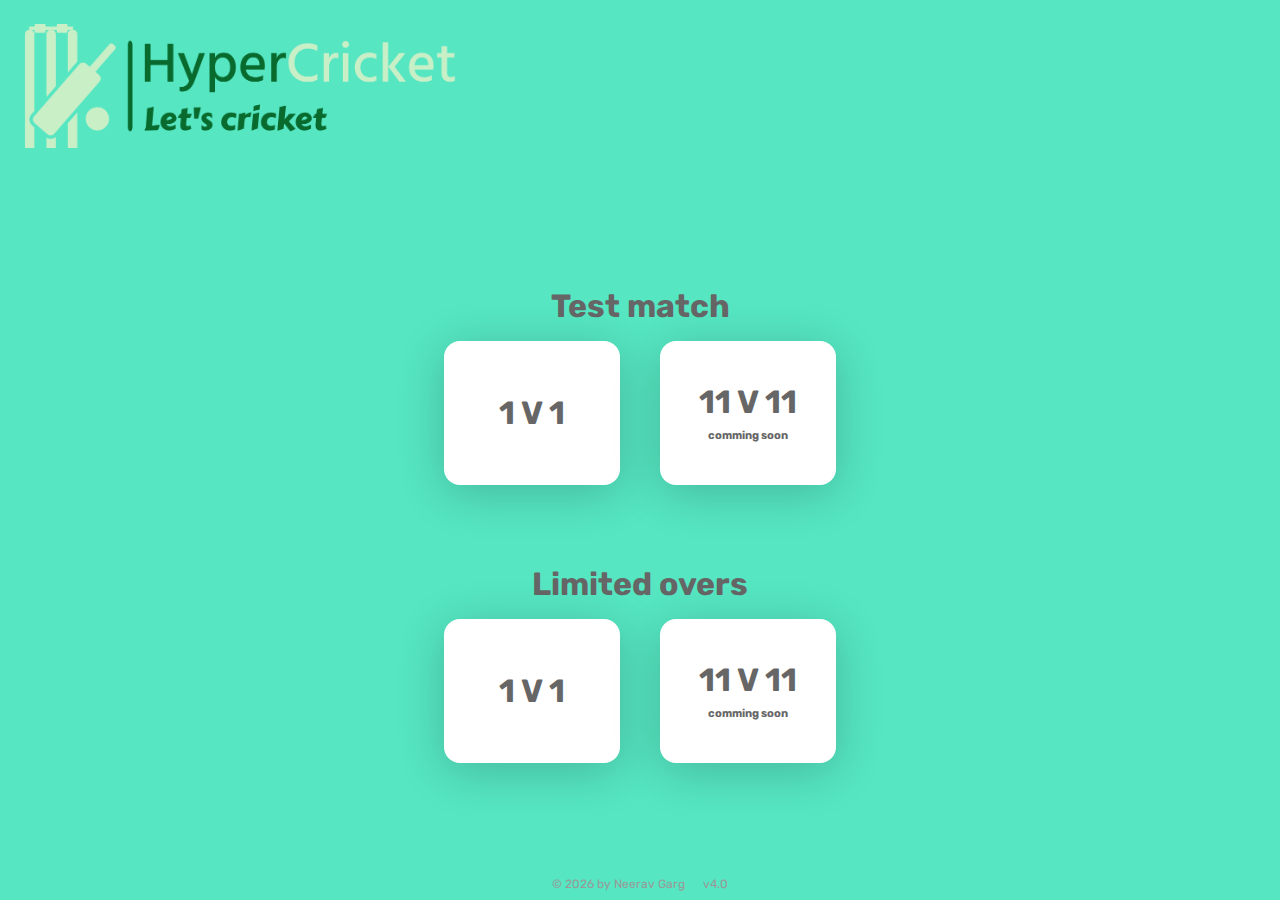
<file: index.html>
<!DOCTYPE html>
<html lang="en">
  <head>
    <meta charset="UTF-8" />
    <meta http-equiv="X-UA-Compatible" content="IE=edge" />
    <meta name="viewport" content="width=device-width, initial-scale=1.0" />
    <title>Cricket calculator</title>
    <link rel="stylesheet" href="queries/queries.css" />
    <link rel="preconnect" href="https://fonts.googleapis.com" />
    <link rel="preconnect" href="https://fonts.gstatic.com" crossorigin />
    <link
      rel="stylesheet"
      href="https://fonts.googleapis.com/css2?family=Rubik:wght@300;400;500;600&display=swap"
    />


    <link rel="shortcut icon" href="img/favicon.png" type="image/x-icon" />
    <link
      rel="stylesheet"
      href="css/index.css
    "
    />
  </head>
  <body>
    <div class="logo-div">
      <img
        src="img/logo-no-background.png"
        alt="Cricket calculator"
        class="logo"
      />
    </div>
    <div class="options">
      <div class="test-match">
        <div class="text-header">
          <h1>Test match</h1>
        </div>
        <div class="match-options">
          <a href="1v1test.html" class="ovot">1 V 1</a>
          <a href="#" class="ovot"
            >11 V 11<span class="comming-soon">comming soon</span></a
          >
        </div>
      </div>
      <div class="test-match">
        <div class="text-header">
          <h1>Limited overs</h1>
        </div>
        <div class="match-options">
          <a href="1v1limited.html" class="ovot">1 V 1</a>
          <a href="#" class="ovot"
            >11 V 11<span class="comming-soon">comming soon</span></a
          >
        </div>
      </div>
    </div>
    <p class="copyright-version">
      <span>&copy; </span><span class="year">2022</span> by Neerav Garg<span
        class="white"
        >---</span
      ><span>v</span><span class="verison">3.0</span>
    </p>
    <script>
      const currentYear = new Date().getFullYear();
     


 document.querySelector(".year").textContent = currentYear;
      let version = "4.0";



      document.querySelector(".verison").textContent = version;
    </script>
  </body>
</html>
</file>
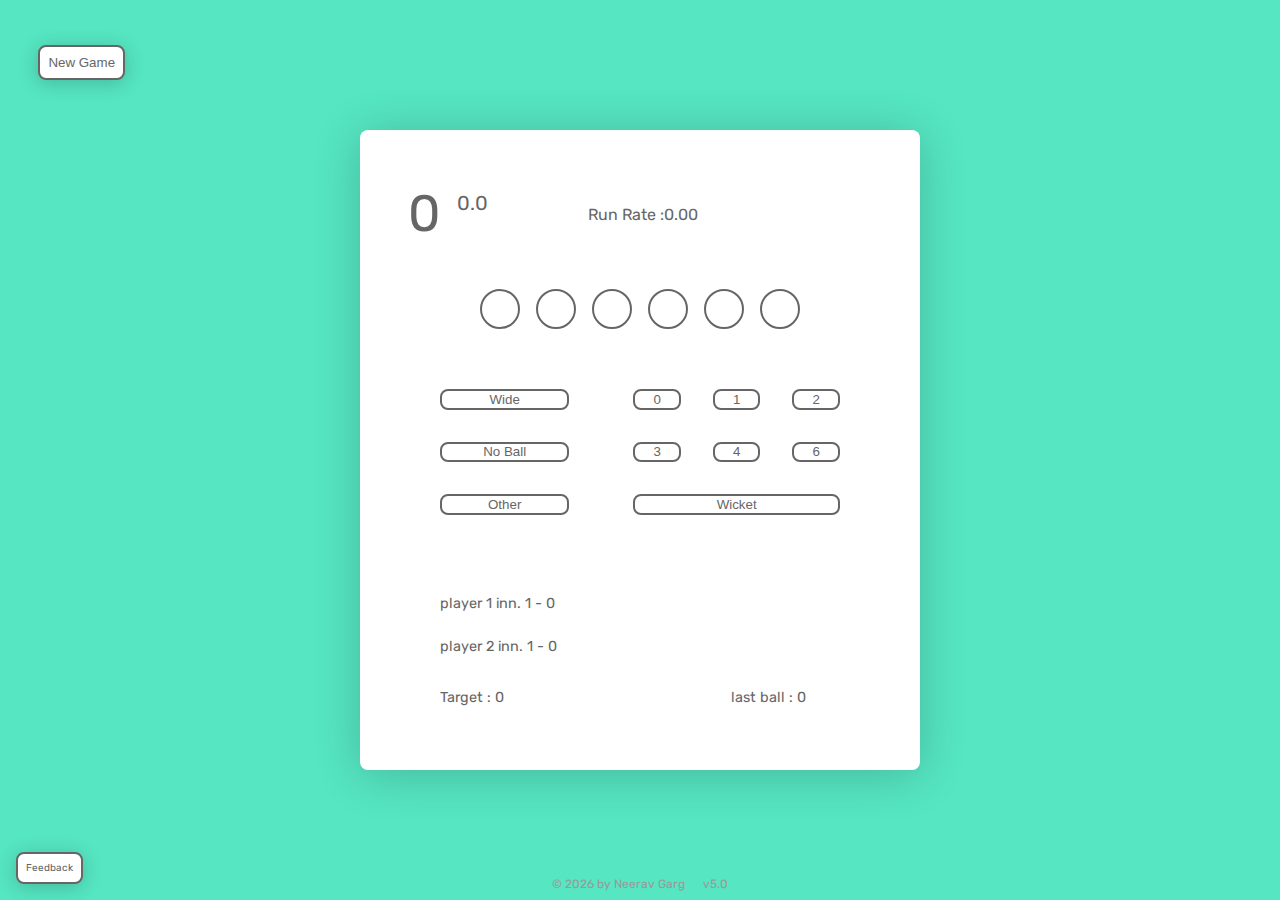
<file: 1v1limited.html>
<!DOCTYPE html>
<html lang="en">
  <head>
    <meta charset="UTF-8" />
    <meta http-equiv="X-UA-Compatible" content="IE=edge" />
    <meta name="viewport" content="width=device-width, initial-scale=1.0" />
    <title>Cricket calculator</title>
    <link rel="stylesheet" href="css/1v1limited.css" />
    <link rel="stylesheet" href="queries/queries.css" />
    <link rel="preconnect" href="https://fonts.googleapis.com" />
    <link rel="preconnect" href="https://fonts.gstatic.com" crossorigin />
    <link
      rel="stylesheet"
      href="https://fonts.googleapis.com/css2?family=Rubik:wght@300;400;500;600&display=swap"
    />
    <link rel="shortcut icon" href="img/favicon.png" type="image/x-icon" />
  </head>
  <body>
    <div class="container">
      <div class="main-container">
        <button class="new btn">New Game</button>
        <a href="feed.html" class="Feed btn">Feedback</a>
        <div class="name-of-player"><p class="player-name">Player 1</p></div>
        <div class="score">
          <div class="scr">
            <p class="main-score">
              <span class="score-number">10</span>
            </p>
          </div>
          <div class="ovr">
            <span class="overs"
              ><span class="over">1</span>.<span class="balls">0</span></span
            >
          </div>
          <div class="runrate">
            <span class="rate">Run Rate : </span
            ><span class="run_rate">0.00</span>
          </div>
        </div>
        <div class="player">
          <div class="head">
            <div class="name"><p></p></div>
            <div class="info">
              <p class="bat-0">0</p>
              <p class="bat-1">1</p>
              <p class="bat-2">2</p>
              <p class="bat-4">4</p>
              <p class="bat-6">6</p>
            </div>
          </div>
          <div class="bat">
            <div class="name"><p>In this match</p></div>
            <div class="info">
              <p class="bat0">0</p>
              <p class="bat1">0</p>
              <p class="bat2">0</p>
              <p class="bat4">0</p>
              <p class="bat6">0</p>
            </div>
          </div>
        </div>
        <div class="time-line">
          <ul class="time_line">
            <li class="ball-1"></li>
            <li class="ball-2"></li>
            <li class="ball-3"></li>
            <li class="ball-4"></li>
            <li class="ball-5"></li>
            <li class="ball-6"></li>
          </ul>
          <!-- <div class="ball"><p class="ball-1"></p></div>
          <div class="ball"><p class="ball-2"></p></div>
          <div class="ball"><p class="ball-3"></p></div>
          <div class="ball"><p class="ball-4"></p></div>
          <div class="ball"><p class="ball-5"></p></div>
          <div class="ball"><p class="ball-6"></p></div> -->
        </div>
        <div class="btns">
          <div class="other-btn">
            <button class="btn btn--wide">Wide</button>
            <button class="btn btn--nb">No Ball</button>
            <button class="btn btn--other">Other</button>
            <script></script>
          </div>
          <div class="main-btn">
            <button class="btn btn--0">0</button>
            <button class="btn btn--1">1</button>
            <button class="btn btn--2">2</button>
            <button class="btn btn--3">3</button>
            <button class="btn btn--4">4</button>
            <button class="btn btn--6">6</button>
            <button class="btn btn--wicket">Wicket</button>
          </div>
        </div>
        <div class="other">
          <div class="inn">
            <p class="player0inn0">
              player 1 inn. 1 - <span class="p0i0">0</span>
            </p>
            <p class="player0inn0">
              player 2 inn. 1 - <span class="p1i0">0</span>
            </p>
          </div>
          <div class="lead">
            <p class="leadtext">
              <span class="leadplayer"></span><span class="leadtextwon"></span
              ><span class="leadruns"></span><span class="some-words"></span>
            </p>
          </div>
          <div class="target_cont">
            <p class="target_sent">
              <span>Target : </span><span class="target">0</span>
            </p>
          </div>
          <div class="the">
            <p class="thetext">
              <span>last ball : </span><span class="last_ball">0</span>
            </p>
          </div>
        </div>
      </div>
    </div>
    <p class="copyright-version">
      <span>&copy; </span><span class="year">2022</span> by Neerav Garg<span
        class="white"
        >---</span
      ><span>v</span><span class="verison">3.0</span>
    </p>
    <script src="script/code.js"></script>
  </body>
</html>
</file>
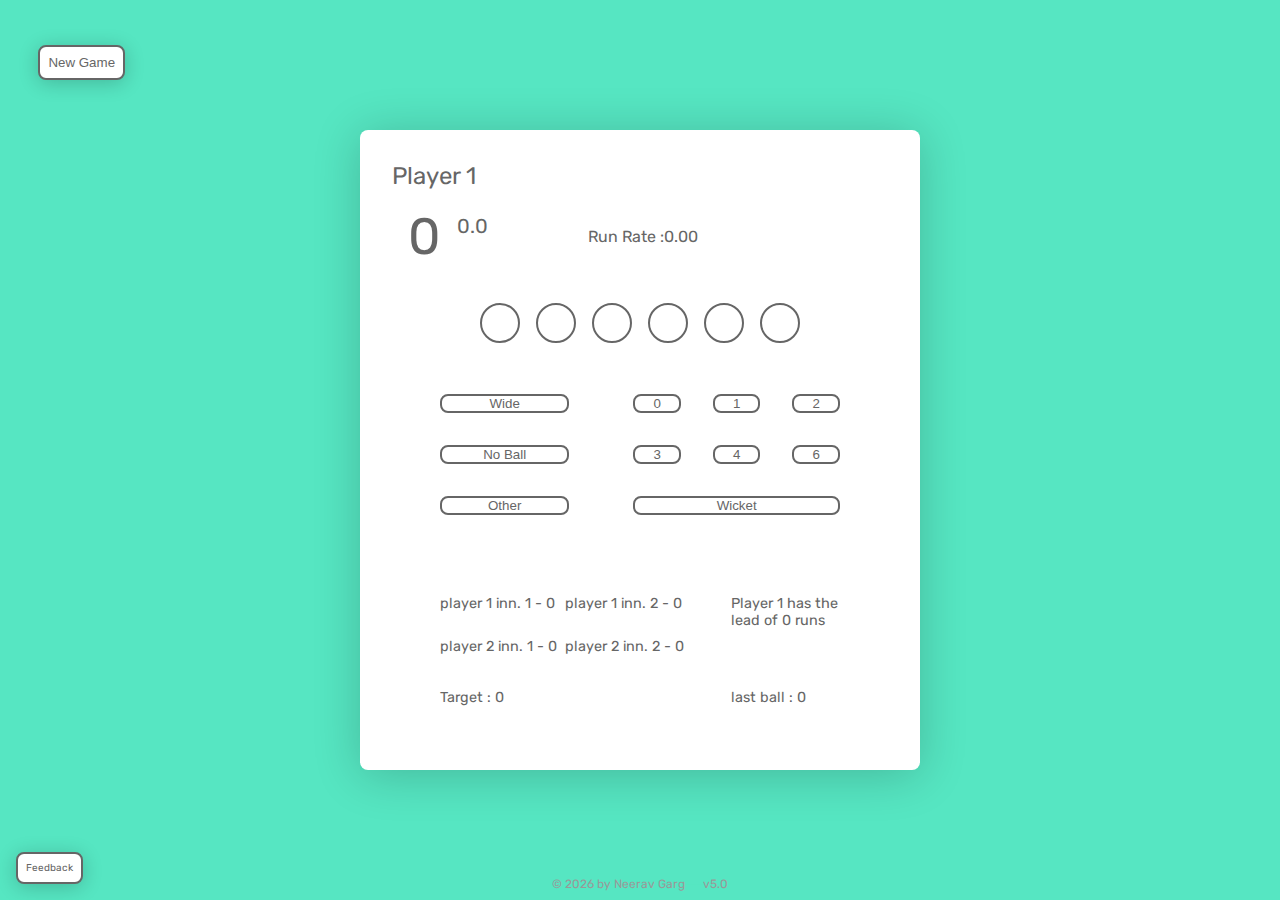
<file: 1v1test.html>
<!DOCTYPE html>
<html lang="en">
  <head>
    <meta charset="UTF-8" />
    <meta http-equiv="X-UA-Compatible" content="IE=edge" />
    <meta name="viewport" content="width=device-width, initial-scale=1.0" />
    <title>Cricket calculator</title>
    <link rel="stylesheet" href="css/1v1test.css" />
    <link rel="stylesheet" href="queries/queries.css" />
    <link rel="preconnect" href="https://fonts.googleapis.com" />
    <link rel="preconnect" href="https://fonts.gstatic.com" crossorigin />
    <link
      rel="stylesheet"
      href="https://fonts.googleapis.com/css2?family=Rubik:wght@300;400;500;600&display=swap"
    />
    <link rel="shortcut icon" href="img/favicon.png" type="image/x-icon" />
  </head>
  <body>
    <div class="container">
      <div class="main-container">
        <button class="new btn">New Game</button>
        <a href="feed.html" class="Feed btn">Feedback</a>
        <div class="name-of-player"><p class="player-name">Player 1</p></div>
        <div class="score">
          <div class="scr">
            <p class="main-score">
              <span class="score-number">10</span>
            </p>
          </div>
          <div class="ovr">
            <span class="overs"
              ><span class="over">1</span>.<span class="balls">0</span></span
            >
          </div>
          <div class="runrate">
            <span class="rate">Run Rate : </span
            ><span class="run_rate">0.00</span>
          </div>
        </div>
        <div class="player">
          <div class="head">
            <div class="name"><p></p></div>
            <div class="info">
              <p class="bat-0">0</p>
              <p class="bat-1">1</p>
              <p class="bat-2">2</p>
              <p class="bat-4">4</p>
              <p class="bat-6">6</p>
            </div>
          </div>
          <div class="bat">
            <div class="name"><p>In this match</p></div>
            <div class="info">
              <p class="bat0">0</p>
              <p class="bat1">0</p>
              <p class="bat2">0</p>
              <p class="bat4">0</p>
              <p class="bat6">0</p>
            </div>
          </div>
        </div>
        <div class="time-line">
          <ul class="time_line">
            <li class="ball-1"></li>
            <li class="ball-2"></li>
            <li class="ball-3"></li>
            <li class="ball-4"></li>
            <li class="ball-5"></li>
            <li class="ball-6"></li>
          </ul>
          <!-- <div class="ball"><p class="ball-1"></p></div>
          <div class="ball"><p class="ball-2"></p></div>
          <div class="ball"><p class="ball-3"></p></div>
          <div class="ball"><p class="ball-4"></p></div>
          <div class="ball"><p class="ball-5"></p></div>
          <div class="ball"><p class="ball-6"></p></div> -->
        </div>
        <div class="btns">
          <div class="other-btn">
            <button class="btn btn--wide">Wide</button>
            <button class="btn btn--nb">No Ball</button>
            <button class="btn btn--other">Other</button>
            <script></script>
          </div>
          <div class="main-btn">
            <button class="btn btn--0">0</button>
            <button class="btn btn--1">1</button>
            <button class="btn btn--2">2</button>
            <button class="btn btn--3">3</button>
            <button class="btn btn--4">4</button>
            <button class="btn btn--6">6</button>
            <button class="btn btn--wicket">Wicket</button>
          </div>
        </div>
        <div class="other">
          <div class="inn">
            <p class="player0inn0">
              player 1 inn. 1 - <span class="p0i0">0</span>
            </p>
            <p class="player0inn0">
              player 1 inn. 2 - <span class="p0i1">0</span>
            </p>
            <p class="player0inn0">
              player 2 inn. 1 - <span class="p1i0">0</span>
            </p>
            <p class="player0inn0">
              player 2 inn. 2 - <span class="p1i1">0</span>
            </p>
          </div>
          <div class="lead">
            <p class="leadtext">
              <span class="leadplayer">Player 1</span
              ><span class="leadtextwon"> has the lead of </span
              ><span class="leadruns">0</span
              ><span class="some-words"> runs</span>
            </p>
          </div>
          <div class="target_cont">
            <p class="target_sent">
              <span>Target : </span><span class="target">0</span>
            </p>
          </div>
          <div class="the">
            <p class="thetext">
              <span>last ball : </span><span class="last_ball">0</span>
            </p>
          </div>
        </div>
      </div>
    </div>
    <p class="copyright-version">
      <span>&copy; </span><span class="year">2022</span> by Neerav Garg<span
        class="white"
        >---</span
      ><span>v</span><span class="verison">3.0</span>
    </p>
    <script src="script/script.js"></script>
  </body>
</html>
</file>
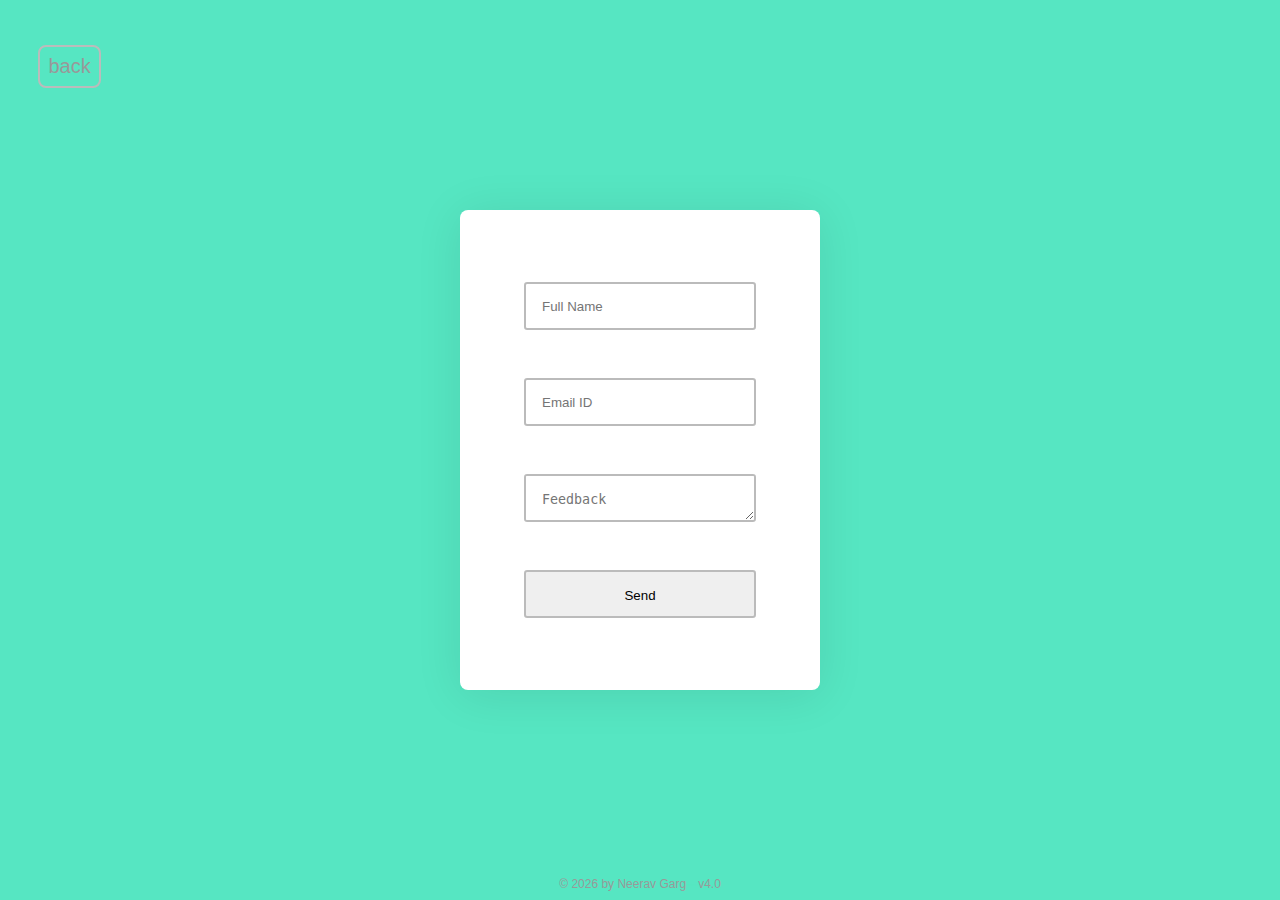
<file: feed.html>
<!DOCTYPE html>
<html lang="en">
  <head>
    <meta charset="UTF-8" />
    <meta http-equiv="X-UA-Compatible" content="IE=edge" />
    <meta name="viewport" content="width=device-width, initial-scale=1.0" />
    <title>Feedback</title>
    <link rel="stylesheet" href="css/1v1test.css" />
    <link rel="shortcut icon" href="img/favicon.png" type="image/x-icon" />
  </head>
  <body class="body">
    <a href="1v1test.html" class="feedback" id="feed">back</a>
    <form class="form" name="feedback" netlify>
      <input type="text" class="in" name="name" placeholder="Full Name" />
      <input type="email" class="in" name="email" placeholder="Email ID" />
      <textarea
        type="text"
        class="in"
        name="feedback"
        placeholder="Feedback"
      ></textarea>
      <button class="in" id="in">Send</button>
    </form>
    <p class="copyright-version">
      <span>&copy; </span><span class="year">2022</span> by Neerav Garg<span
        class="white"
        >---</span
      ><span>v</span><span class="verison">3.0</span>
    </p>
    <script>
      const currentYear = new Date().getFullYear();
      document.querySelector(".year").textContent = currentYear;
      let version = "4.0";
      document.querySelector(".verison").textContent = version;
    </script>
  </body>
</html>
</file>
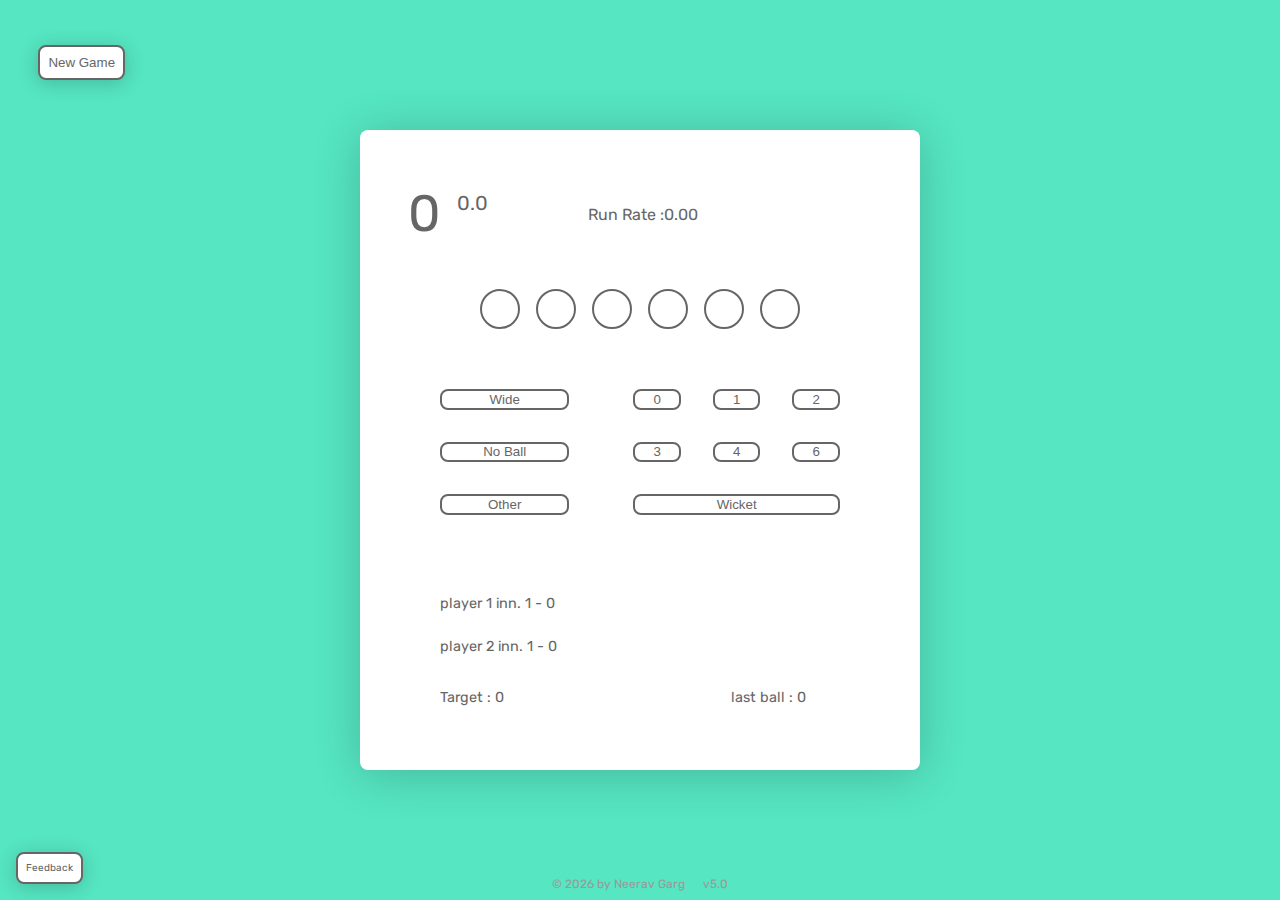
<file: html/1v1limited.html>
<!DOCTYPE html>
<html lang="en">
  <head>
    <meta charset="UTF-8" />
    <meta http-equiv="X-UA-Compatible" content="IE=edge" />
    <meta name="viewport" content="width=device-width, initial-scale=1.0" />
    <title>Cricket calculator</title>
    <link rel="stylesheet" href="/scss/1v1limited.css" />
    <link rel="stylesheet" href="/queries/queries.css" />
    <link rel="preconnect" href="https://fonts.googleapis.com" />
    <link rel="preconnect" href="https://fonts.gstatic.com" crossorigin />
    <link
      rel="stylesheet"
      href="https://fonts.googleapis.com/css2?family=Rubik:wght@300;400;500;600&display=swap"
    />
    <link rel="shortcut icon" href="/img/favicon.png" type="image/x-icon" />
  </head>
  <body>
    <div class="container">
      <div class="main-container">
        <button class="new btn">New Game</button>
        <a href="/html/feed.html" class="Feed btn">Feedback</a>
        <div class="name-of-player"><p class="player-name">Player 1</p></div>
        <div class="score">
          <div class="scr">
            <p class="main-score">
              <span class="score-number">10</span>
            </p>
          </div>
          <div class="ovr">
            <span class="overs"
              ><span class="over">1</span>.<span class="balls">0</span></span
            >
          </div>
          <div class="runrate">
            <span class="rate">Run Rate : </span
            ><span class="run_rate">0.00</span>
          </div>
        </div>
        <div class="player">
          <div class="head">
            <div class="name"><p></p></div>
            <div class="info">
              <p class="bat-0">0</p>
              <p class="bat-1">1</p>
              <p class="bat-2">2</p>
              <p class="bat-4">4</p>
              <p class="bat-6">6</p>
            </div>
          </div>
          <div class="bat">
            <div class="name"><p>In this match</p></div>
            <div class="info">
              <p class="bat0">0</p>
              <p class="bat1">0</p>
              <p class="bat2">0</p>
              <p class="bat4">0</p>
              <p class="bat6">0</p>
            </div>
          </div>
        </div>
        <div class="time-line">
          <ul class="time_line">
            <li class="ball-1"></li>
            <li class="ball-2"></li>
            <li class="ball-3"></li>
            <li class="ball-4"></li>
            <li class="ball-5"></li>
            <li class="ball-6"></li>
          </ul>
          <!-- <div class="ball"><p class="ball-1"></p></div>
          <div class="ball"><p class="ball-2"></p></div>
          <div class="ball"><p class="ball-3"></p></div>
          <div class="ball"><p class="ball-4"></p></div>
          <div class="ball"><p class="ball-5"></p></div>
          <div class="ball"><p class="ball-6"></p></div> -->
        </div>
        <div class="btns">
          <div class="other-btn">
            <button class="btn btn--wide">Wide</button>
            <button class="btn btn--nb">No Ball</button>
            <button class="btn btn--other">Other</button>
            <script></script>
          </div>
          <div class="main-btn">
            <button class="btn btn--0">0</button>
            <button class="btn btn--1">1</button>
            <button class="btn btn--2">2</button>
            <button class="btn btn--3">3</button>
            <button class="btn btn--4">4</button>
            <button class="btn btn--6">6</button>
            <button class="btn btn--wicket">Wicket</button>
          </div>
        </div>
        <div class="other">
          <div class="inn">
            <p class="player0inn0">
              player 1 inn. 1 - <span class="p0i0">0</span>
            </p>
            <p class="player0inn0">
              player 2 inn. 1 - <span class="p1i0">0</span>
            </p>
          </div>
          <div class="lead">
            <p class="leadtext">
              <span class="leadplayer"></span><span class="leadtextwon"></span
              ><span class="leadruns"></span><span class="some-words"></span>
            </p>
          </div>
          <div class="target_cont">
            <p class="target_sent">
              <span>Target : </span><span class="target">0</span>
            </p>
          </div>
          <div class="the">
            <p class="thetext">
              <span>last ball : </span><span class="last_ball">0</span>
            </p>
          </div>
        </div>
      </div>
    </div>
    <p class="copyright-version">
      <span>&copy; </span><span class="year">2022</span> by Neerav Garg<span
        class="white"
        >---</span
      ><span>v</span><span class="verison">3.0</span>
    </p>
    <script src="/js/code.js"></script>
  </body>
</html>
</file>
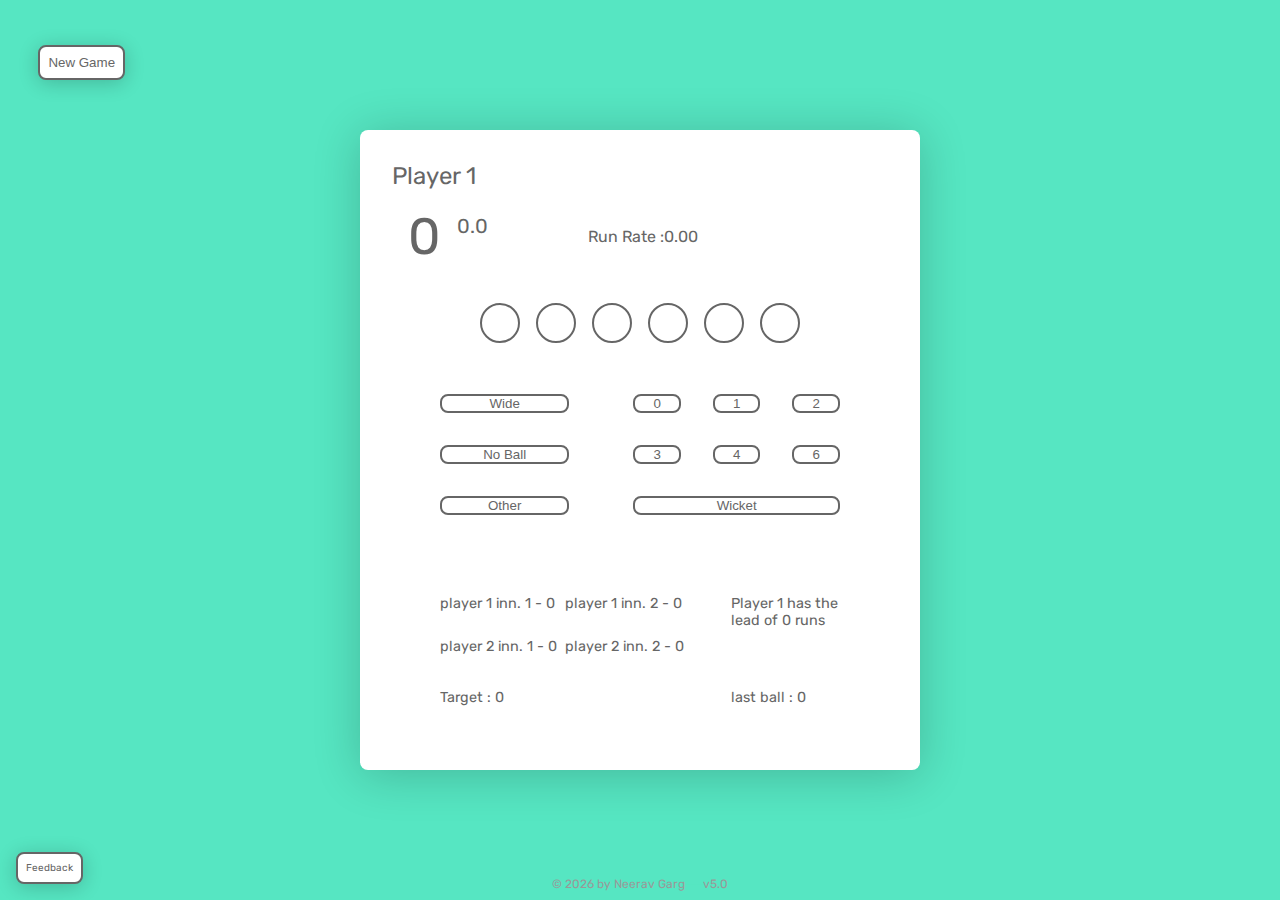
<file: html/1v1test.html>
<!DOCTYPE html>
<html lang="en">
  <head>
    <meta charset="UTF-8" />
    <meta http-equiv="X-UA-Compatible" content="IE=edge" />
    <meta name="viewport" content="width=device-width, initial-scale=1.0" />
    <title>Cricket calculator</title>
    <link rel="stylesheet" href="/css/1v1test.css" />
    <link rel="stylesheet" href="/queries/queries.css" />
    <link rel="preconnect" href="https://fonts.googleapis.com" />
    <link rel="preconnect" href="https://fonts.gstatic.com" crossorigin />
    <link
      rel="stylesheet"
      href="https://fonts.googleapis.com/css2?family=Rubik:wght@300;400;500;600&display=swap"
    />
    <link rel="shortcut icon" href="/img/favicon.png" type="image/x-icon" />
  </head>
  <body>
    <div class="container">
      <div class="main-container">
        <button class="new btn">New Game</button>
        <a href="/html/feed.html" class="Feed btn">Feedback</a>
        <div class="name-of-player"><p class="player-name">Player 1</p></div>
        <div class="score">
          <div class="scr">
            <p class="main-score">
              <span class="score-number">10</span>
            </p>
          </div>
          <div class="ovr">
            <span class="overs"
              ><span class="over">1</span>.<span class="balls">0</span></span
            >
          </div>
          <div class="runrate">
            <span class="rate">Run Rate : </span
            ><span class="run_rate">0.00</span>
          </div>
        </div>
        <div class="player">
          <div class="head">
            <div class="name"><p></p></div>
            <div class="info">
              <p class="bat-0">0</p>
              <p class="bat-1">1</p>
              <p class="bat-2">2</p>
              <p class="bat-4">4</p>
              <p class="bat-6">6</p>
            </div>
          </div>
          <div class="bat">
            <div class="name"><p>In this match</p></div>
            <div class="info">
              <p class="bat0">0</p>
              <p class="bat1">0</p>
              <p class="bat2">0</p>
              <p class="bat4">0</p>
              <p class="bat6">0</p>
            </div>
          </div>
        </div>
        <div class="time-line">
          <ul class="time_line">
            <li class="ball-1"></li>
            <li class="ball-2"></li>
            <li class="ball-3"></li>
            <li class="ball-4"></li>
            <li class="ball-5"></li>
            <li class="ball-6"></li>
          </ul>
          <!-- <div class="ball"><p class="ball-1"></p></div>
          <div class="ball"><p class="ball-2"></p></div>
          <div class="ball"><p class="ball-3"></p></div>
          <div class="ball"><p class="ball-4"></p></div>
          <div class="ball"><p class="ball-5"></p></div>
          <div class="ball"><p class="ball-6"></p></div> -->
        </div>
        <div class="btns">
          <div class="other-btn">
            <button class="btn btn--wide">Wide</button>
            <button class="btn btn--nb">No Ball</button>
            <button class="btn btn--other">Other</button>
            <script></script>
          </div>
          <div class="main-btn">
            <button class="btn btn--0">0</button>
            <button class="btn btn--1">1</button>
            <button class="btn btn--2">2</button>
            <button class="btn btn--3">3</button>
            <button class="btn btn--4">4</button>
            <button class="btn btn--6">6</button>
            <button class="btn btn--wicket">Wicket</button>
          </div>
        </div>
        <div class="other">
          <div class="inn">
            <p class="player0inn0">
              player 1 inn. 1 - <span class="p0i0">0</span>
            </p>
            <p class="player0inn0">
              player 1 inn. 2 - <span class="p0i1">0</span>
            </p>
            <p class="player0inn0">
              player 2 inn. 1 - <span class="p1i0">0</span>
            </p>
            <p class="player0inn0">
              player 2 inn. 2 - <span class="p1i1">0</span>
            </p>
          </div>
          <div class="lead">
            <p class="leadtext">
              <span class="leadplayer">Player 1</span
              ><span class="leadtextwon"> has the lead of </span
              ><span class="leadruns">0</span
              ><span class="some-words"> runs</span>
            </p>
          </div>
          <div class="target_cont">
            <p class="target_sent">
              <span>Target : </span><span class="target">0</span>
            </p>
          </div>
          <div class="the">
            <p class="thetext">
              <span>last ball : </span><span class="last_ball">0</span>
            </p>
          </div>
        </div>
      </div>
    </div>
    <p class="copyright-version">
      <span>&copy; </span><span class="year">2022</span> by Neerav Garg<span
        class="white"
        >---</span
      ><span>v</span><span class="verison">3.0</span>
    </p>
    <script src="/script/script.js"></script>
  </body>
</html>
</file>
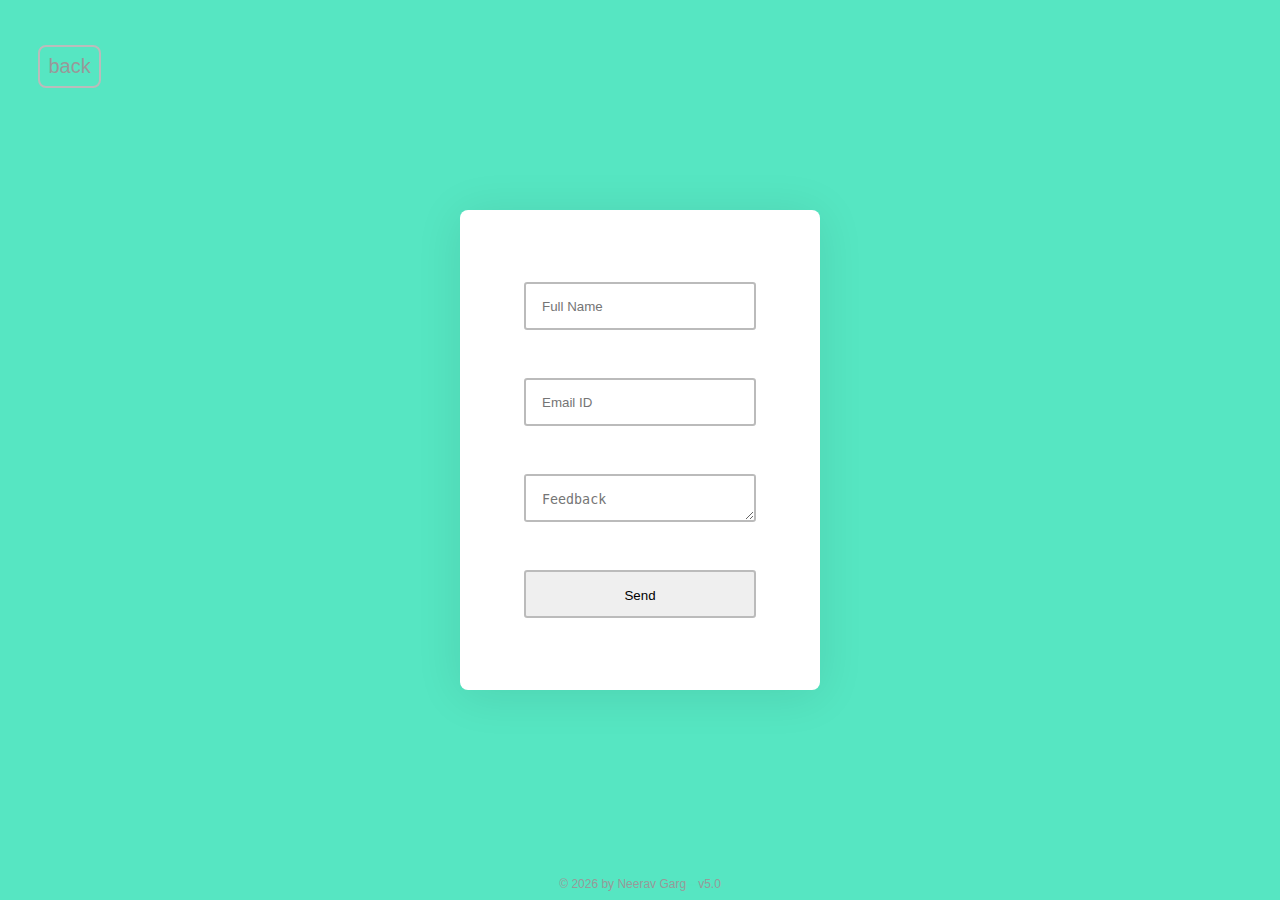
<file: html/feed.html>
<!DOCTYPE html>
<html lang="en">
  <head>
    <meta charset="UTF-8" />
    <meta http-equiv="X-UA-Compatible" content="IE=edge" />
    <meta name="viewport" content="width=device-width, initial-scale=1.0" />
    <title>Feedback</title>
    <link rel="stylesheet" href="/css/1v1test.css" />
    <link rel="shortcut icon" href="img/favicon.png" type="image/x-icon" />
  </head>
  <body class="body">
    <a href="/html/1v1test.html" class="feedback" id="feed">back</a>
    <form class="form" name="feedback" netlify>
      <input type="text" class="in" name="name" placeholder="Full Name" />
      <input type="email" class="in" name="email" placeholder="Email ID" />
      <textarea
        type="text"
        class="in"
        name="feedback"
        placeholder="Feedback"
      ></textarea>
      <button class="in" id="in">Send</button>
    </form>
    <p class="copyright-version">
      <span>&copy; </span><span class="year">2022</span> by Neerav Garg<span
        class="white"
        >---</span
      ><span>v</span><span class="verison">3.0</span>
    </p>
    <script>
      const currentYear = new Date().getFullYear();
      document.querySelector(".year").textContent = currentYear;
      let version = "5.0";
      document.querySelector(".verison").textContent = version;
    </script>
  </body>
</html>
</file>
<file: queries/queries.css>
@media (max-width: 54em) {
  .main-container {
    position: relative;
  }
  .new {
    top: 10px;
    left: auto;
    right: 10px;
  }
  .copyright-version {
    margin-top: 10rem;
  }
}
@media (max-width: 30em) {
  .main-container {
    padding: 0;
  }
  .btns {
    padding: 0;
  }
  .main-btn {
    padding: 0.5rem 1rem;
  }
  .copyright-version {
    bottom: -10%;
  }
  .Feed {
    right: 10%;
    left: auto;
    transform: translate(0%,100%);
  }
  ul {
    gap: 0.5rem;
  }
}
</file>
<file: css/index.css>
* {
  margin: 0;
  padding: 0;
  box-sizing: border-box;
}
body {
  font-size: 62.5%;
  font-family: "Rubik", sans-serif;
  background-color: hsl(165, 74%, 62%);
  display: grid;
  grid-template-rows: 1fr 4fr;
}
.logo-div {
}
.logo {
  width: 30rem;
  padding: 1.5rem;
}
.text-header {
  text-align: center;
}
.options {
  display: flex;
  gap: 5rem;
  flex-direction: column;
  justify-content: center;
  align-items: center;
  color: #666;
  font-size: 1rem;
}
.match-options {
  display: flex;
  gap: 2.5rem;
  align-items: center;
  justify-content: center;
  margin-top: 1rem;
}
.ovot {
  width: 11rem;
  height: 9rem;
  text-decoration: none;
  color: #666;
  padding: 2.5rem;
  background-color: #fff;
  font-weight: bold;
  font-size: 2rem;
  border-radius: 1rem;
  display: flex;
  justify-content: center;
  align-items: center;
  flex-direction: column;
  padding: 2rem;
  box-shadow: 0 0.5rem 3rem rgba(0, 0, 0, 0.2);
  transition: all 0.3s;
}
.ovot:hover,
.ovot:active {
  box-shadow: 0 1.5rem 3rem rgba(0, 0, 0, 0.2);
}
.test-match {
}
.comming-soon {
  margin-top: 0.5rem;
  font-size: 0.7rem;
}
.copyright-version {
  position: absolute;
  left: 50%;
  bottom: 1%;
  transform: translate(-50%);
  color: #999;
  font-size: 0.75rem;
}
.white {
  color: #55e6c1;
}
</file>
<file: css/1v1limited.css>
* {
    margin: 0;
    padding: 0;
    box-sizing: border-box;
  }
  body {
    font-size: 62.5%;
    font-family: "Rubik", sans-serif;
    background-color: hsl(165, 74%, 62%);
  }
  .container {
    width: 100vw;
    height: 100vh;
    display: flex;
    align-items: center;
    justify-content: center;
    position: relative;
  }
  .main-container {
    height: 40rem;
    width: 35rem;
    display: grid;
    grid-template-rows: 0.05fr 1fr 1fr 2fr 1fr;
    padding: 2rem;
    box-shadow: 0 0.3rem 3rem rgba(0, 0, 0, 0.2);
    border-radius: 0.5rem;
    background-color: #fff;
  }
  .score {
    padding: 1rem;
    display: flex;
    gap: 1rem;
    color: #666;
  }
  .main-score {
    font-size: 3.2rem;
  }
  .ovr {
    margin-top: 0.5rem;
    font-size: 1.25rem;
  }
  .player {
    display: grid;
    grid-template-rows: 1fr 1fr 1fr;
    padding: 1rem;
    display: none;
  }
  .head {
    display: grid;
    grid-template-columns: 1fr 1fr;
    border-bottom: 2px solid #666;
  }
  .name {
    display: flex;
    align-items: center;
    justify-content: flex-start;
    color: #666;
    font-size: 1rem;
    padding-left: 2rem;
  }
  .info {
    display: flex;
    align-items: center;
    justify-content: center;
    gap: 2.5rem;
    color: #666;
    font-size: 1rem;
  }
  .bat {
    display: grid;
    grid-template-columns: 1fr 1fr;
    border-bottom: 2px solid #666;
    gap: 1rem;
  }
  .bowl {
    display: grid;
    grid-template-columns: 1fr 1fr;
    border-bottom: 2px solid #666;
  }
  .btns {
    padding: 1rem;
    display: grid;
    grid-template-columns: 5fr 7fr;
  }
  
  .other-btn {
    display: grid;
    grid-template-rows: repeat(3, 1fr);
    padding: 1rem 2rem;
    gap: 2rem;
  }
  .main-btn {
    display: grid;
    grid-template-columns: repeat(3, 1fr);
    padding: 1rem 2rem;
    gap: 2rem;
  }
  .btn {
    border: 2px solid #666;
    background-color: #fff;
    color: #666;
    border-radius: 0.5rem;
    transition: all 0.3s;
  }
  .btn--wicket {
    grid-column: 1/-1;
  }
  .btn:hover {
    background-color: #999;
    color: #fff;
  }
  .btn:active {
    transform: translate(0%, 20%);
  }
  .other {
    color: #666;
    padding: 2rem;
    font-size: 0.9rem;
    display: grid;
    grid-template-columns: 6fr 3fr;
    gap: 0.5rem;
    grid-template-rows: 6fr 1fr;
  }
  .inn {
    padding: 1rem;
    display: grid;
    grid-template-rows: 1fr 1fr;
    row-gap: 1rem;
  }
  .lead {
    padding: 1rem;
  }
  .target_cont {
    margin-left: 1rem;
  }
  .runrate {
    display: flex;
    justify-content: center;
    align-items: center;
    width: 60%;
    font-size: 1rem;
  }
  .new {
    padding: 0.5rem;
    position: absolute;
    top: 5%;
    left: 3%;
    box-shadow: 0 3px 20px rgba(0, 0, 0, 0.2);
  }
  .Feed {
    padding: 0.5rem;
    position: absolute;
    bottom: 0;
    left: 0;
    box-shadow: 0 3px 20px rgba(0, 0, 0, 0.2);
    text-decoration: none;
    bottom: 1rem;
    left: 1rem;
  }
  .player-name {
    font-size: 1.5rem;
    color: #666;
  }
  
  .hidden {
    display: none;
  }
  
  .form {
    background-color: #fff;
    padding: 4rem;
    display: flex;
    flex-direction: column;
    gap: 2rem;
    border-radius: 0.5rem;
    box-shadow: 0 0.3rem 3rem rgba(0, 0, 0, 0.09);
    width: 22.5rem;
    height: 30rem;
    justify-content: space-around;
  }
  
  .body {
    display: flex;
    align-items: center;
    justify-content: center;
    height: 100vh;
    width: 100vw;
    position: relative;
  }
  
  #feed {
    position: absolute;
    top: 5%;
    left: 3%;
    padding: 0.5rem;
    text-decoration: none;
    color: #999;
    font-size: 1.25rem;
    border: 2px solid #bbb;
    border-radius: 0.5rem;
    transition: all 0.3s;
  }
  
  #feed:hover,
  #feed:active {
    background-color: #bbb;
    color: #666;
  }
  
  .in {
    border: 2px solid #bbb;
    height: 3rem;
    padding: 1rem;
    border-radius: 0.2rem;
  }
  
  #in {
    transition: all 0.3s;
  }
  
  #in:hover,
  #in:active {
    background-color: #bbb;
    color: #666;
  }
  .copyright-version {
    position: absolute;
    left: 50%;
    bottom: 1%;
    transform: translate(-50%);
    color: #999;
    font-size: 0.75rem;
  }
  .white {
    color: #55e6c1;
  }
  
  .ball {
    width: 2.5rem;
    height: 2.5rem;
    border: 2px solid #666;
    border-radius: 50%;
    display: flex;
    align-items: center;
    justify-content: center;
    color: #666;
  }
  .time-line {
    display: flex;
    align-items: center;
    justify-content: center;
  }
  .the {
    margin-left: 1rem;
  }
  ul {
    list-style: none;
    display: flex;
    gap: 1rem;
  }
  li {
    width: 2.5rem;
    height: 2.5rem;
    border: 2px solid #666;
    border-radius: 50%;
    display: flex;
    align-items: center;
    justify-content: center;
    color: #666;
    font-size: 1rem;
  }
  
  .nonedis {
    display: none;
  }
</file>
<file: css/1v1test.css>
* {
  margin: 0;
  padding: 0;
  box-sizing: border-box;
}
body {
  font-size: 62.5%;
  font-family: "Rubik", sans-serif;
  background-color: hsl(165, 74%, 62%);
}
.container {
  width: 100vw;
  height: 100vh;
  display: flex;
  align-items: center;
  justify-content: center;
  position: relative;
}
.main-container {
  height: 40rem;
  width: 35rem;
  display: grid;
  grid-template-rows: 0.05fr 1fr 1fr 2fr 1fr;
  padding: 2rem;
  box-shadow: 0 0.3rem 3rem rgba(0, 0, 0, 0.2);
  border-radius: 0.5rem;
  background-color: #fff;
}
.score {
  padding: 1rem;
  display: flex;
  gap: 1rem;
  color: #666;
}
.main-score {
  font-size: 3.2rem;
}
.ovr {
  margin-top: 0.5rem;
  font-size: 1.25rem;
}
.player {
  display: grid;
  grid-template-rows: 1fr 1fr 1fr;
  padding: 1rem;
  display: none;
}
.head {
  display: grid;
  grid-template-columns: 1fr 1fr;
  border-bottom: 2px solid #666;
}
.name {
  display: flex;
  align-items: center;
  justify-content: flex-start;
  color: #666;
  font-size: 1rem;
  padding-left: 2rem;
}
.info {
  display: flex;
  align-items: center;
  justify-content: center;
  gap: 2.5rem;
  color: #666;
  font-size: 1rem;
}
.bat {
  display: grid;
  grid-template-columns: 1fr 1fr;
  border-bottom: 2px solid #666;
  gap: 1rem;
}
.bowl {
  display: grid;
  grid-template-columns: 1fr 1fr;
  border-bottom: 2px solid #666;
}
.btns {
  padding: 1rem;
  display: grid;
  grid-template-columns: 5fr 7fr;
}

.other-btn {
  display: grid;
  grid-template-rows: repeat(3, 1fr);
  padding: 1rem 2rem;
  gap: 2rem;
}
.main-btn {
  display: grid;
  grid-template-columns: repeat(3, 1fr);
  padding: 1rem 2rem;
  gap: 2rem;
}
.btn {
  border: 2px solid #666;
  background-color: #fff;
  color: #666;
  border-radius: 0.5rem;
  transition: all 0.3s;
}
.btn--wicket {
  grid-column: 1/-1;
}
.btn:hover {
  background-color: #999;
  color: #fff;
}
.btn:active {
  transform: translate(0%, 20%);
}
.other {
  color: #666;
  padding: 2rem;
  font-size: 0.9rem;
  display: grid;
  grid-template-columns: 6fr 3fr;
  gap: 0.5rem;
  grid-template-rows: 6fr 1fr;
}
.inn {
  padding: 1rem;
  display: grid;
  grid-template-columns: 1fr 1fr;
  row-gap: 1rem;
}
.lead {
  padding: 1rem;
}
.target_cont {
  margin-left: 1rem;
}
.runrate {
  display: flex;
  justify-content: center;
  align-items: center;
  width: 60%;
  font-size: 1rem;
}
.new {
  padding: 0.5rem;
  position: absolute;
  top: 5%;
  left: 3%;
  box-shadow: 0 3px 20px rgba(0, 0, 0, 0.2);
}
.Feed {
  padding: 0.5rem;
  position: absolute;
  bottom: 0;
  left: 0;
  box-shadow: 0 3px 20px rgba(0, 0, 0, 0.2);
  text-decoration: none;
  bottom: 1rem;
  left: 1rem;
}
.player-name {
  font-size: 1.5rem;
  color: #666;
}

.hidden {
  display: none;
}

.form {
  background-color: #fff;
  padding: 4rem;
  display: flex;
  flex-direction: column;
  gap: 2rem;
  border-radius: 0.5rem;
  box-shadow: 0 0.3rem 3rem rgba(0, 0, 0, 0.09);
  width: 22.5rem;
  height: 30rem;
  justify-content: space-around;
}

.body {
  display: flex;
  align-items: center;
  justify-content: center;
  height: 100vh;
  width: 100vw;
  position: relative;
}

#feed {
  position: absolute;
  top: 5%;
  left: 3%;
  padding: 0.5rem;
  text-decoration: none;
  color: #999;
  font-size: 1.25rem;
  border: 2px solid #bbb;
  border-radius: 0.5rem;
  transition: all 0.3s;
}

#feed:hover,
#feed:active {
  background-color: #bbb;
  color: #666;
}

.in {
  border: 2px solid #bbb;
  height: 3rem;
  padding: 1rem;
  border-radius: 0.2rem;
}

#in {
  transition: all 0.3s;
}

#in:hover,
#in:active {
  background-color: #bbb;
  color: #666;
}
.copyright-version {
  position: absolute;
  left: 50%;
  bottom: 1%;
  transform: translate(-50%);
  color: #999;
  font-size: 0.75rem;
}
.white {
  color: #55e6c1;
}

.ball {
  width: 2.5rem;
  height: 2.5rem;
  border: 2px solid #666;
  border-radius: 50%;
  display: flex;
  align-items: center;
  justify-content: center;
  color: #666;
}
.time-line {
  display: flex;
  align-items: center;
  justify-content: center;
}
.the {
  margin-left: 1rem;
}
ul {
  list-style: none;
  display: flex;
  gap: 1rem;
}
li {
  width: 2.5rem;
  height: 2.5rem;
  border: 2px solid #666;
  border-radius: 50%;
  display: flex;
  align-items: center;
  justify-content: center;
  color: #666;
  font-size: 1rem;
}

.nonedis {
  display: none;
}
</file>
<file: scss/1v1limited.css>
* {
  margin: 0;
  padding: 0;
  box-sizing: border-box;
}

body {
  font-size: 62.5%;
  font-family: "Rubik", sans-serif;
  background-color: hsl(165, 74%, 62%);
}

.container {
  width: 100vw;
  height: 100vh;
  display: flex;
  align-items: center;
  justify-content: center;
  position: relative;
}

.main-container {
  height: 40rem;
  width: 35rem;
  display: grid;
  grid-template-rows: 0.05fr 1fr 1fr 2fr 1fr;
  padding: 2rem;
  box-shadow: 0 0.3rem 3rem rgba(0, 0, 0, 0.2);
  border-radius: 0.5rem;
  background-color: #fff;
}

.score {
  padding: 1rem;
  display: flex;
  gap: 1rem;
  color: #666;
}

.main-score {
  font-size: 3.2rem;
}

.ovr {
  margin-top: 0.5rem;
  font-size: 1.25rem;
}

.player {
  display: grid;
  grid-template-rows: 1fr 1fr 1fr;
  padding: 1rem;
  display: none;
}

.head {
  display: grid;
  grid-template-columns: 1fr 1fr;
  border-bottom: 2px solid #666;
}

.name {
  display: flex;
  align-items: center;
  justify-content: flex-start;
  color: #666;
  font-size: 1rem;
  padding-left: 2rem;
}

.info {
  display: flex;
  align-items: center;
  justify-content: center;
  gap: 2.5rem;
  color: #666;
  font-size: 1rem;
}

.bat {
  display: grid;
  grid-template-columns: 1fr 1fr;
  border-bottom: 2px solid #666;
  gap: 1rem;
}

.bowl {
  display: grid;
  grid-template-columns: 1fr 1fr;
  border-bottom: 2px solid #666;
}

.btns {
  padding: 1rem;
  display: grid;
  grid-template-columns: 5fr 7fr;
}

.other-btn {
  display: grid;
  grid-template-rows: repeat(3, 1fr);
  padding: 1rem 2rem;
  gap: 2rem;
}

.main-btn {
  display: grid;
  grid-template-columns: repeat(3, 1fr);
  padding: 1rem 2rem;
  gap: 2rem;
}

.btn {
  border: 2px solid #666;
  background-color: #fff;
  color: #666;
  border-radius: 0.5rem;
  transition: all 0.3s;
}

.btn--wicket {
  grid-column: 1/-1;
}

.btn:hover {
  background-color: #999;
  color: #fff;
}

.btn:active {
  transform: translate(0%, 20%);
}

.other {
  color: #666;
  padding: 2rem;
  font-size: 0.9rem;
  display: grid;
  grid-template-columns: 6fr 3fr;
  gap: 0.5rem;
  grid-template-rows: 6fr 1fr;
}

.inn {
  padding: 1rem;
  display: grid;
  grid-template-rows: 1fr 1fr;
  row-gap: 1rem;
}

.lead {
  padding: 1rem;
}

.target_cont {
  margin-left: 1rem;
}

.runrate {
  display: flex;
  justify-content: center;
  align-items: center;
  width: 60%;
  font-size: 1rem;
}

.new {
  padding: 0.5rem;
  position: absolute;
  top: 5%;
  left: 3%;
  box-shadow: 0 3px 20px rgba(0, 0, 0, 0.2);
}

.Feed {
  padding: 0.5rem;
  position: absolute;
  bottom: 0;
  left: 0;
  box-shadow: 0 3px 20px rgba(0, 0, 0, 0.2);
  text-decoration: none;
  bottom: 1rem;
  left: 1rem;
}

.player-name {
  font-size: 1.5rem;
  color: #666;
}

.hidden {
  display: none;
}

.form {
  background-color: #fff;
  padding: 4rem;
  display: flex;
  flex-direction: column;
  gap: 2rem;
  border-radius: 0.5rem;
  box-shadow: 0 0.3rem 3rem rgba(0, 0, 0, 0.09);
  width: 22.5rem;
  height: 30rem;
  justify-content: space-around;
}

.body {
  display: flex;
  align-items: center;
  justify-content: center;
  height: 100vh;
  width: 100vw;
  position: relative;
}

#feed {
  position: absolute;
  top: 5%;
  left: 3%;
  padding: 0.5rem;
  text-decoration: none;
  color: #999;
  font-size: 1.25rem;
  border: 2px solid #bbb;
  border-radius: 0.5rem;
  transition: all 0.3s;
}

#feed:hover,
#feed:active {
  background-color: #bbb;
  color: #666;
}

.in {
  border: 2px solid #bbb;
  height: 3rem;
  padding: 1rem;
  border-radius: 0.2rem;
}

#in {
  transition: all 0.3s;
}

#in:hover,
#in:active {
  background-color: #bbb;
  color: #666;
}

.copyright-version {
  position: absolute;
  left: 50%;
  bottom: 1%;
  transform: translate(-50%);
  color: #999;
  font-size: 0.75rem;
}

.white {
  color: #55e6c1;
}

.ball {
  width: 2.5rem;
  height: 2.5rem;
  border: 2px solid #666;
  border-radius: 50%;
  display: flex;
  align-items: center;
  justify-content: center;
  color: #666;
}

.time-line {
  display: flex;
  align-items: center;
  justify-content: center;
}

.the {
  margin-left: 1rem;
}

ul {
  list-style: none;
  display: flex;
  gap: 1rem;
}

li {
  width: 2.5rem;
  height: 2.5rem;
  border: 2px solid #666;
  border-radius: 50%;
  display: flex;
  align-items: center;
  justify-content: center;
  color: #666;
  font-size: 1rem;
}

.nonedis {
  display: none;
}/*# sourceMappingURL=1v1limited.css.map */
</file>
